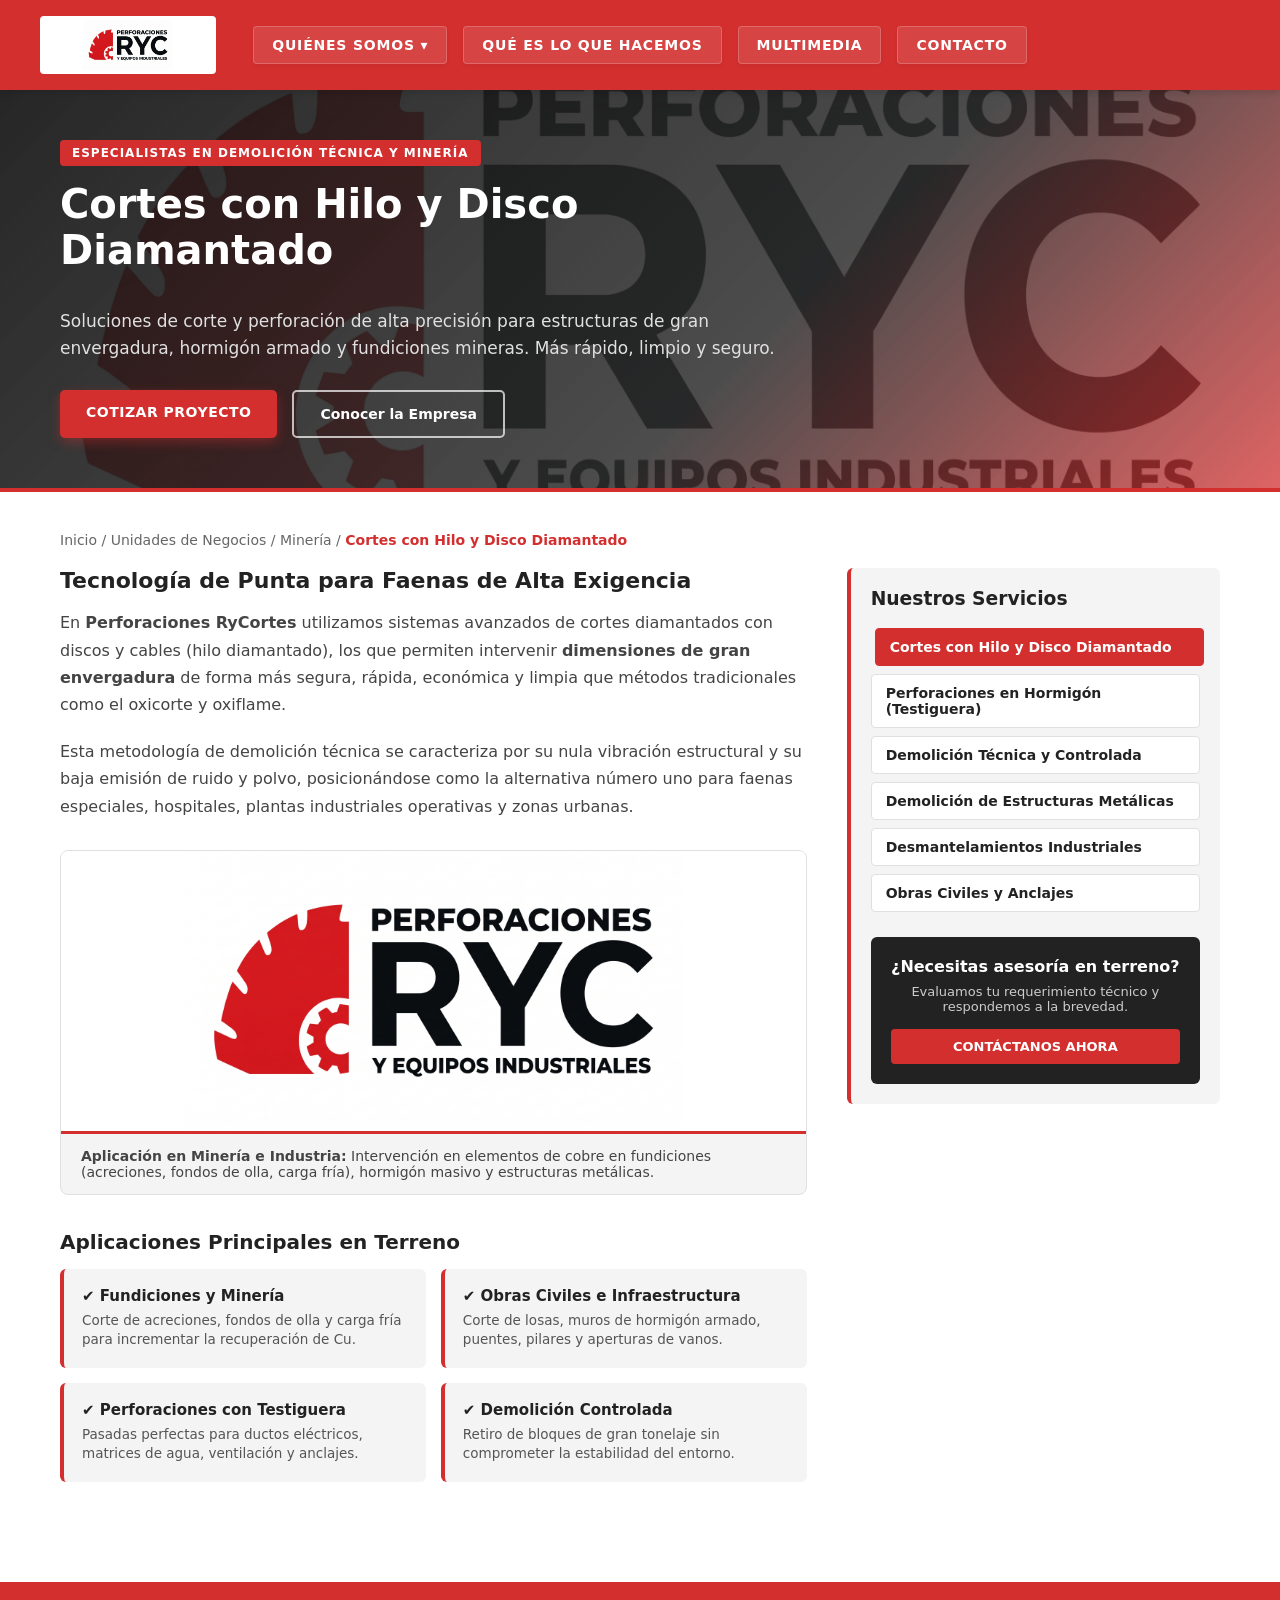
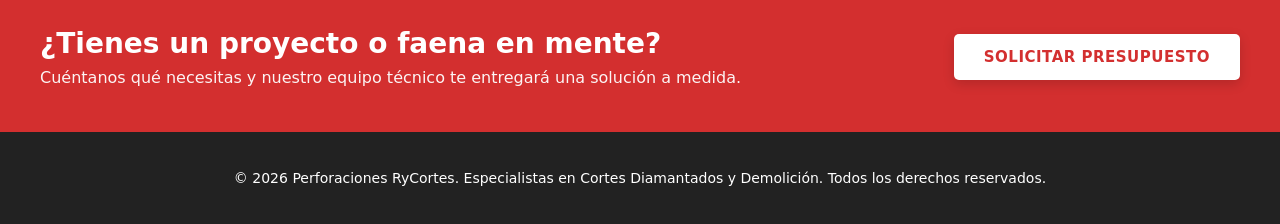
<file: index.html>
<!DOCTYPE html>
<html lang="es">
<head>
    <meta charset="UTF-8">
    <meta name="viewport" content="width=device-width, initial-scale=1.0">
    <title>Cortes con Hilo y Disco Diamantado | Perforaciones RyCortes</title>
    <link rel="icon" type="image/jpeg" href="imagenes/LogoRyC.jpg">
    <link rel="stylesheet" href="style.css">
</head>
<body>

<div id="zona-superior"></div>

<section class="hero-banner">
    <div class="hero-overlay">
        <div class="hero-content">
            <span class="hero-badge">Especialistas en Demolición Técnica y Minería</span>
            <h1>Cortes con Hilo y Disco Diamantado</h1>
            <p>
                Soluciones de corte y perforación de alta precisión para estructuras de gran envergadura,
                hormigón armado y fundiciones mineras. Más rápido, limpio y seguro.
            </p>
            <div class="hero-buttons">
                <a href="#contacto" class="btn-primary-hero">Cotizar Proyecto</a>
                <a href="quienes-somo.html" class="btn-secondary-hero">Conocer la Empresa</a>
            </div>
        </div>
    </div>
</section>

<main class="main-container">
    <div class="breadcrumb">
        Inicio / Unidades de Negocios / Minería / <span>Cortes con Hilo y Disco Diamantado</span>
    </div>

    <div class="content-grid">
        <div class="text-content">
            <h2>Tecnología de Punta para Faenas de Alta Exigencia</h2>
            <p>
                En <strong>Perforaciones RyCortes</strong> utilizamos sistemas avanzados de cortes diamantados con discos y cables (hilo diamantado),
                los que permiten intervenir <strong>dimensiones de gran envergadura</strong> de forma más segura, rápida, económica y limpia que métodos tradicionales como el oxicorte y oxiflame.
            </p>
            <p>
                Esta metodología de demolición técnica se caracteriza por su nula vibración estructural y su baja emisión de ruido y polvo,
                posicionándose como la alternativa número uno para faenas especiales, hospitales, plantas industriales operativas y zonas urbanas.
            </p>

            <div class="showcase-box">
                <img src="imagenes/LogoRyC.jpg" alt="Faena de Corte Diamantado RyC">
                <div class="showcase-caption">
                    <strong>Aplicación en Minería e Industria:</strong> Intervención en elementos de cobre en fundiciones (acreciones, fondos de olla, carga fría), hormigón masivo y estructuras metálicas.
                </div>
            </div>

            <h3>Aplicaciones Principales en Terreno</h3>
            <div class="aplicaciones-grid">
                <div class="app-card">
                    <strong>&#10004; Fundiciones y Minería</strong>
                    <span>Corte de acreciones, fondos de olla y carga fría para incrementar la recuperación de Cu.</span>
                </div>
                <div class="app-card">
                    <strong>&#10004; Obras Civiles e Infraestructura</strong>
                    <span>Corte de losas, muros de hormigón armado, puentes, pilares y aperturas de vanos.</span>
                </div>
                <div class="app-card">
                    <strong>&#10004; Perforaciones con Testiguera</strong>
                    <span>Pasadas perfectas para ductos eléctricos, matrices de agua, ventilación y anclajes.</span>
                </div>
                <div class="app-card">
                    <strong>&#10004; Demolición Controlada</strong>
                    <span>Retiro de bloques de gran tonelaje sin comprometer la estabilidad del entorno.</span>
                </div>
            </div>
        </div>

        <aside class="sidebar">
            <h3>Nuestros Servicios</h3>
            <ul class="servicios-lista">
                <li class="activo"><a href="index.html">Cortes con Hilo y Disco Diamantado</a></li>
                <li><a href="#">Perforaciones en Hormigón (Testiguera)</a></li>
                <li><a href="#">Demolición Técnica y Controlada</a></li>
                <li><a href="#">Demolición de Estructuras Metálicas</a></li>
                <li><a href="#">Desmantelamientos Industriales</a></li>
                <li><a href="#">Obras Civiles y Anclajes</a></li>
            </ul>

            <div class="sidebar-cta">
                <h4>¿Necesitas asesoría en terreno?</h4>
                <p>Evaluamos tu requerimiento técnico y respondemos a la brevedad.</p>
                <a href="#contacto" class="btn-sidebar">Contáctanos Ahora</a>
            </div>
        </aside>
    </div>
</main>

<section class="cta-banner" id="contacto">
    <div class="cta-container">
        <div class="cta-text">
            <h2>¿Tienes un proyecto o faena en mente?</h2>
            <p>Cuéntanos qué necesitas y nuestro equipo técnico te entregará una solución a medida.</p>
        </div>
        <div class="cta-actions">
            <a href="mailto:contacto@rycortes.cl" class="btn-cta-blanco">Solicitar Presupuesto</a>
        </div>
    </div>
</section>

<footer>
    <p>&copy; 2026 Perforaciones RyCortes. Especialistas en Cortes Diamantados y Demolición. Todos los derechos reservados.</p>
</footer>

<script src="index.js"></script>
</body>
</html>
</file>
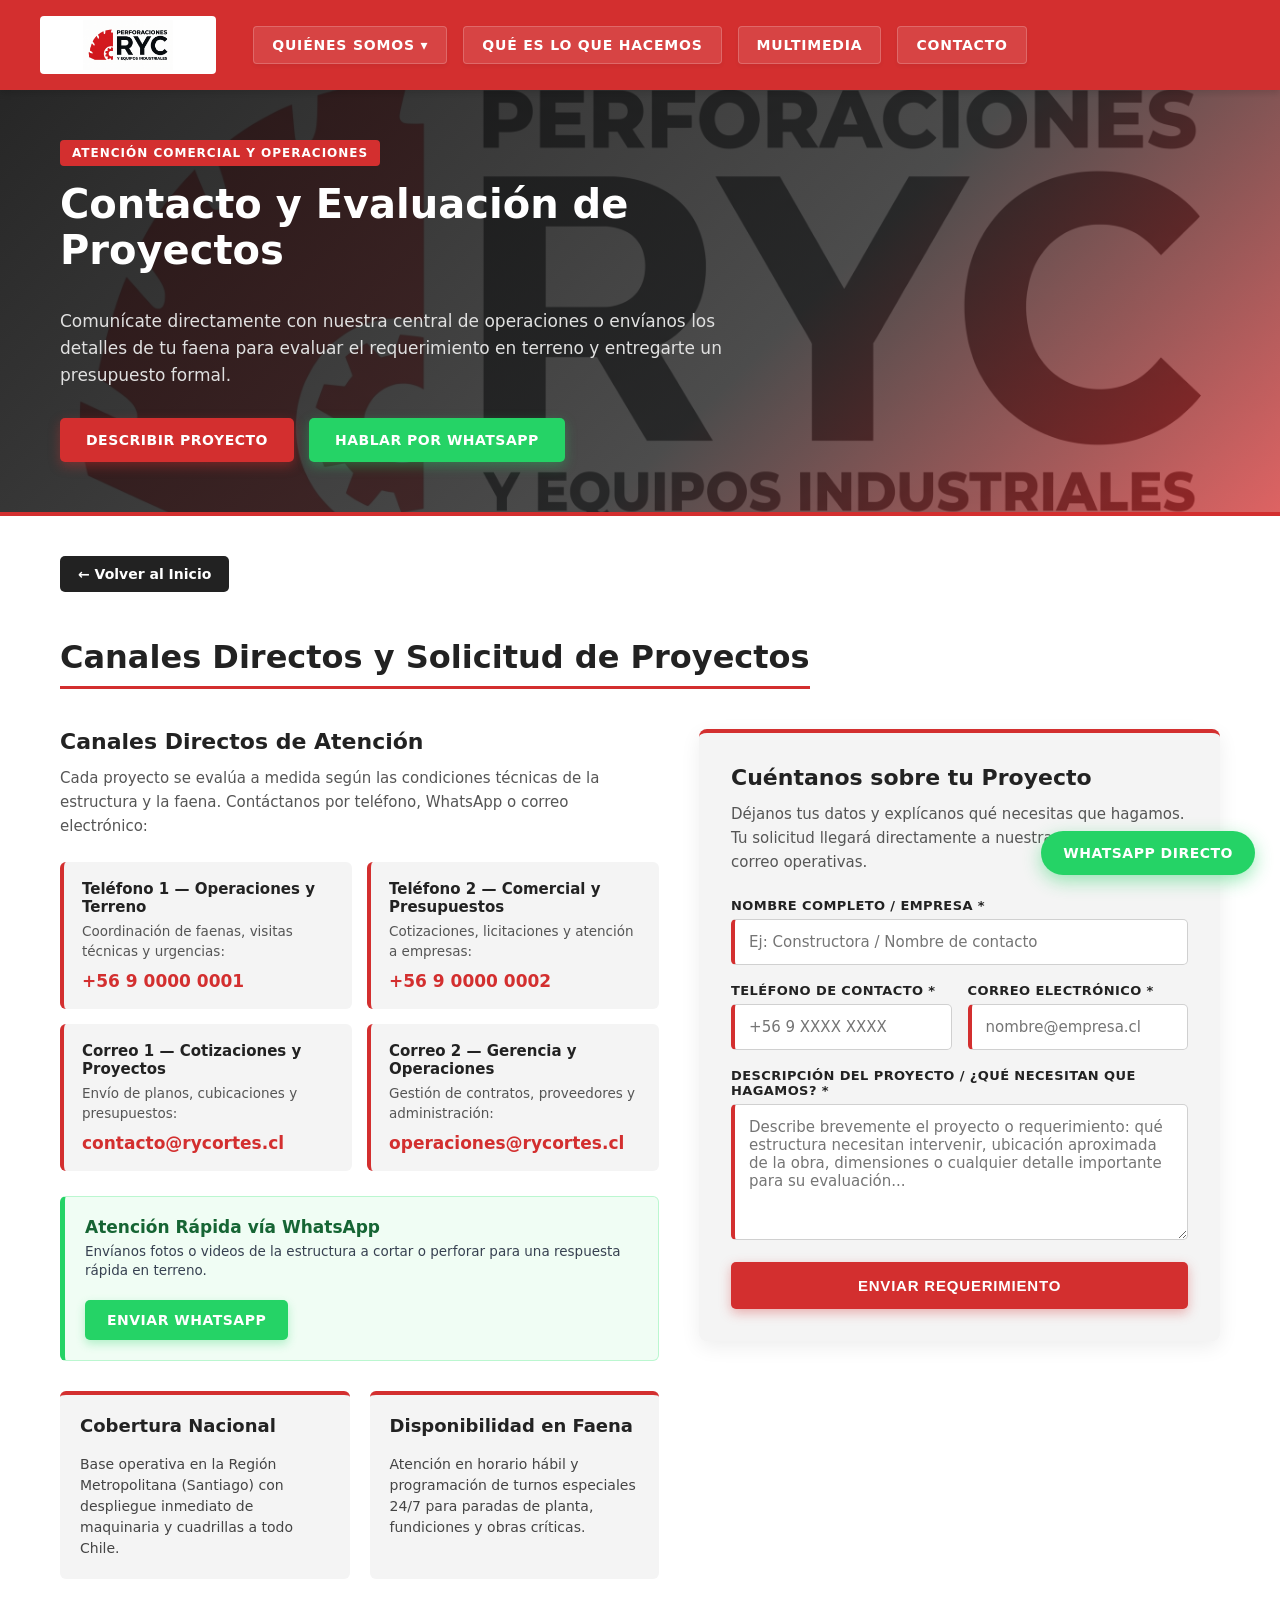
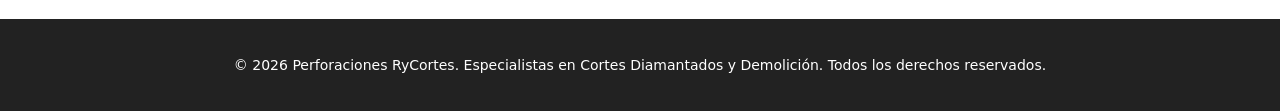
<file: contacto.html>
<!DOCTYPE html>
<html lang="es">
<head>
    <meta charset="UTF-8">
    <meta name="viewport" content="width=device-width, initial-scale=1.0">
    <title>Contacto | Perforaciones RyCortes</title>
    <link rel="icon" type="image/jpeg" href="imagenes/LogoRyC.jpg">
    <link rel="stylesheet" href="style.css">
</head>
<body>

<div id="zona-superior"></div>

<section class="hero-banner">
    <div class="hero-overlay">
        <div class="hero-content">
            <span class="hero-badge">Atención Comercial y Operaciones</span>
            <h1>Contacto y Evaluación de Proyectos</h1>
            <p>
                Comunícate directamente con nuestra central de operaciones o envíanos los detalles de tu faena para evaluar el requerimiento en terreno y entregarte un presupuesto formal.
            </p>
            <div class="hero-buttons">
                <a href="#formulario-proyecto" class="btn-primary-hero">Describir Proyecto</a>
                <a href="https://wa.me/56900000001?text=Hola%20Perforaciones%20RyCortes,%20necesito%20evaluar%20un%20proyecto." target="_blank" rel="noopener noreferrer" class="btn-whatsapp-hero">Hablar por WhatsApp</a>
            </div>
        </div>
    </div>
</section>

<main class="main-container">

    <div class="top-bar-pagina">
        <a href="index.html" class="btn-retroceder">
            &#8592; Volver al Inicio
        </a>
    </div>

    <h1 id="canales-directos">Canales Directos y Solicitud de Proyectos</h1>

    <div class="contacto-grid">

        <div class="contacto-info-panel">
            <h2>Canales Directos de Atención</h2>
            <p class="contacto-intro">
                Cada proyecto se evalúa a medida según las condiciones técnicas de la estructura y la faena. Contáctanos por teléfono, WhatsApp o correo electrónico:
            </p>

            <div class="aplicaciones-grid">
                <div class="app-card">
                    <strong>Teléfono 1 — Operaciones y Terreno</strong>
                    <span>Coordinación de faenas, visitas técnicas y urgencias:</span>
                    <a href="tel:+56900000001" class="dato-valor">+56 9 0000 0001</a>
                </div>

                <div class="app-card">
                    <strong>Teléfono 2 — Comercial y Presupuestos</strong>
                    <span>Cotizaciones, licitaciones y atención a empresas:</span>
                    <a href="tel:+56900000002" class="dato-valor">+56 9 0000 0002</a>
                </div>

                <div class="app-card">
                    <strong>Correo 1 — Cotizaciones y Proyectos</strong>
                    <span>Envío de planos, cubicaciones y presupuestos:</span>
                    <a href="mailto:contacto@rycortes.cl" class="dato-valor">contacto@rycortes.cl</a>
                </div>

                <div class="app-card">
                    <strong>Correo 2 — Gerencia y Operaciones</strong>
                    <span>Gestión de contratos, proveedores y administración:</span>
                    <a href="mailto:operaciones@rycortes.cl" class="dato-valor">operaciones@rycortes.cl</a>
                </div>
            </div>

            <div class="whatsapp-box-contacto">
                <div>
                    <h3>Atención Rápida vía WhatsApp</h3>
                    <p>Envíanos fotos o videos de la estructura a cortar o perforar para una respuesta rápida en terreno.</p>
                </div>
                <a href="https://wa.me/56900000001?text=Hola%20Perforaciones%20RyCortes,%20quiero%20consultar%20por%20un%20trabajo%20técnico." target="_blank" rel="noopener noreferrer" class="btn-whatsapp-verde">
                    Enviar WhatsApp
                </a>
            </div>

            <div class="mision-vision">
                <div class="mv-card">
                    <h3>Cobertura Nacional</h3>
                    <p>Base operativa en la Región Metropolitana (Santiago) con despliegue inmediato de maquinaria y cuadrillas a todo Chile.</p>
                </div>
                <div class="mv-card">
                    <h3>Disponibilidad en Faena</h3>
                    <p>Atención en horario hábil y programación de turnos especiales 24/7 para paradas de planta, fundiciones y obras críticas.</p>
                </div>
            </div>
        </div>

        <div class="contacto-form-panel" id="formulario-proyecto">
            <h2>Cuéntanos sobre tu Proyecto</h2>
            <p class="form-subtitulo">
                Déjanos tus datos y explícanos qué necesitas que hagamos. Tu solicitud llegará directamente a nuestras dos casillas de correo operativas.
            </p>

            <form id="form-cotizacion" class="formulario-ryc">
                <div class="form-grupo">
                    <label for="nombre">Nombre Completo / Empresa *</label>
                    <input type="text" id="nombre" name="Nombre_o_Empresa" placeholder="Ej: Constructora / Nombre de contacto" required>
                </div>

                <div class="form-fila-doble">
                    <div class="form-grupo">
                        <label for="telefono">Teléfono de Contacto *</label>
                        <input type="tel" id="telefono" name="Telefono" placeholder="+56 9 XXXX XXXX" required>
                    </div>

                    <div class="form-grupo">
                        <label for="correo">Correo Electrónico *</label>
                        <input type="email" id="correo" name="Correo_Cliente" placeholder="nombre@empresa.cl" required>
                    </div>
                </div>

                <div class="form-grupo">
                    <label for="descripcion">Descripción del Proyecto / ¿Qué necesitan que hagamos? *</label>
                    <textarea id="descripcion" name="Descripcion_Proyecto" rows="6" placeholder="Describe brevemente el proyecto o requerimiento: qué estructura necesitan intervenir, ubicación aproximada de la obra, dimensiones o cualquier detalle importante para su evaluación..." required></textarea>
                </div>

                <button type="submit" id="btn-submit-cotizacion" class="btn-enviar-form">Enviar Requerimiento</button>
                <p id="mensaje-exito" class="mensaje-confirmacion"></p>
            </form>
        </div>

    </div>

</main>

<a href="https://wa.me/56900000001?text=Hola%20Perforaciones%20RyCortes,%20necesito%20cotizar%20un%20proyecto." target="_blank" rel="noopener noreferrer" class="btn-whatsapp-flotante">
    WhatsApp Directo
</a>

<footer>
    <p>&copy; 2026 Perforaciones RyCortes. Especialistas en Cortes Diamantados y Demolición. Todos los derechos reservados.</p>
</footer>

<script src="index.js"></script>
</body>
</html>
</file>
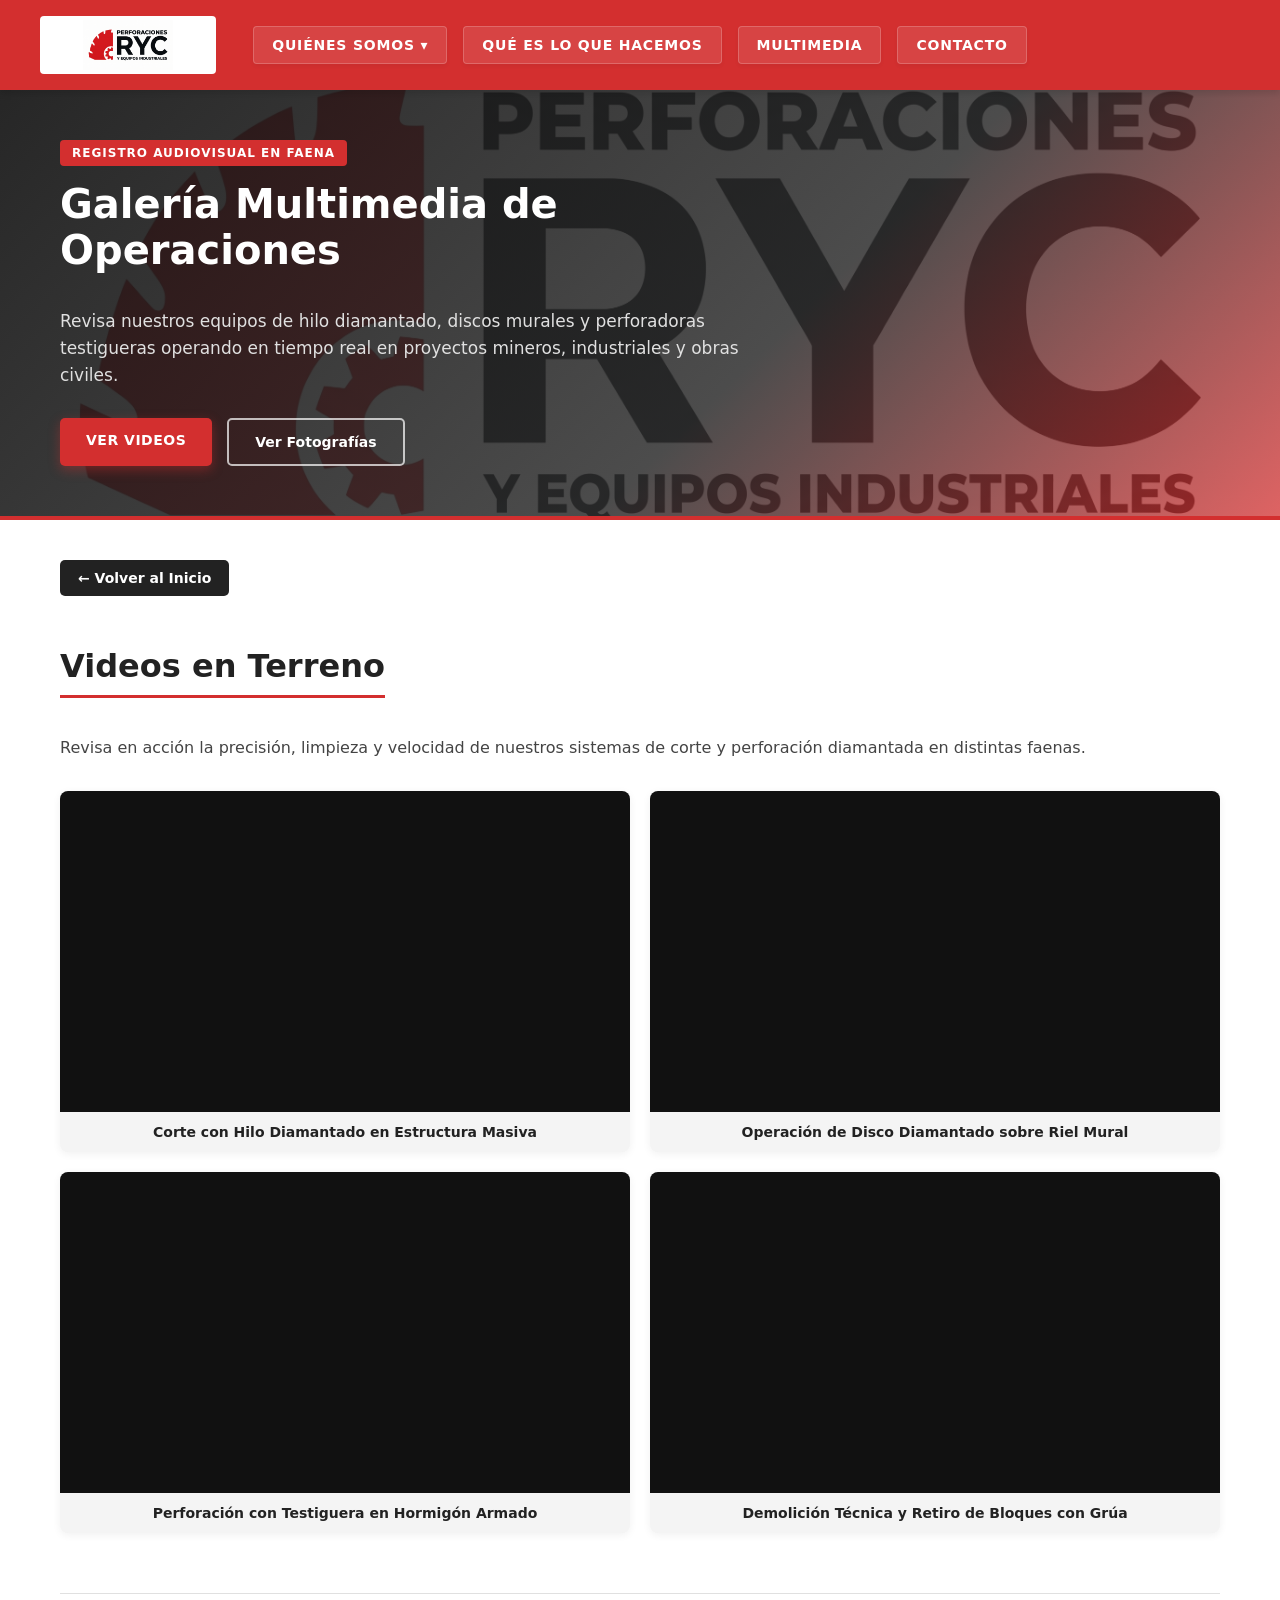
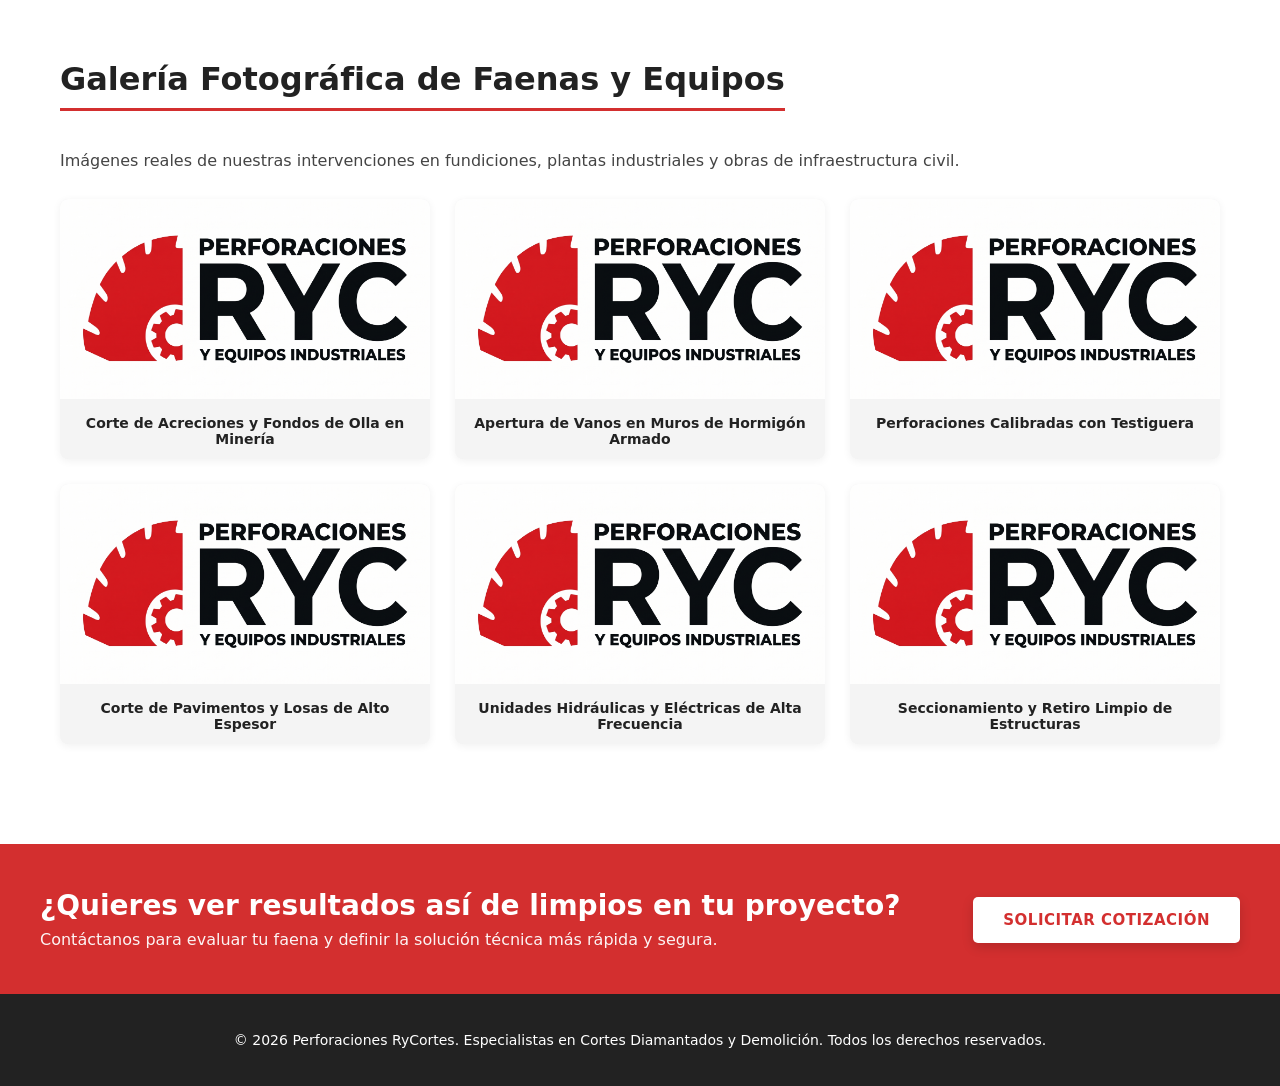
<file: multimedia.html>
<!DOCTYPE html>
<html lang="es">
<head>
    <meta charset="UTF-8">
    <meta name="viewport" content="width=device-width, initial-scale=1.0">
    <title>Multimedia | Perforaciones RyCortes</title>
    <link rel="icon" type="image/jpeg" href="imagenes/LogoRyC.jpg">
    <link rel="stylesheet" href="style.css">
</head>
<body>

<div id="zona-superior"></div>

<section class="hero-banner">
    <div class="hero-overlay">
        <div class="hero-content">
            <span class="hero-badge">Registro Audiovisual en Faena</span>
            <h1>Galería Multimedia de Operaciones</h1>
            <p>
                Revisa nuestros equipos de hilo diamantado, discos murales y perforadoras testigueras operando en tiempo real en proyectos mineros, industriales y obras civiles.
            </p>
            <div class="hero-buttons">
                <a href="#videos-faena" class="btn-primary-hero">Ver Videos</a>
                <a href="#fotos-faena" class="btn-secondary-hero">Ver Fotografías</a>
            </div>
        </div>
    </div>
</section>

<main class="main-container">

    <div class="top-bar-pagina">
        <a href="index.html" class="btn-retroceder">
            &#8592; Volver al Inicio
        </a>
    </div>

    <section id="videos-faena">
        <h1>Videos en Terreno</h1>
        <p style="color: #444; line-height: 1.7; margin-bottom: 25px;">
            Revisa en acción la precisión, limpieza y velocidad de nuestros sistemas de corte y perforación diamantada en distintas faenas.
        </p>

        <div class="mision-vision">

            <div class="galeria-item">
                <div style="position: relative; width: 100%; padding-bottom: 56.25%; background-color: #111;">
                    <iframe
                            style="position: absolute; top: 0; left: 0; width: 100%; height: 100%; border: 0;"
                            src="https://www.youtube.com/embed/VIDEO_ID_1"
                            title="Corte con Hilo Diamantado RyCortes"
                            loading="lazy"
                            allow="accelerometer; autoplay; clipboard-write; encrypted-media; gyroscope; picture-in-picture; web-share"
                            allowfullscreen>
                    </iframe>
                </div>
                <p>Corte con Hilo Diamantado en Estructura Masiva</p>
            </div>

            <div class="galeria-item">
                <div style="position: relative; width: 100%; padding-bottom: 56.25%; background-color: #111;">
                    <iframe
                            style="position: absolute; top: 0; left: 0; width: 100%; height: 100%; border: 0;"
                            src="https://www.youtube.com/embed/VIDEO_ID_2"
                            title="Corte con Disco Mural RyCortes"
                            loading="lazy"
                            allow="accelerometer; autoplay; clipboard-write; encrypted-media; gyroscope; picture-in-picture; web-share"
                            allowfullscreen>
                    </iframe>
                </div>
                <p>Operación de Disco Diamantado sobre Riel Mural</p>
            </div>

            <div class="galeria-item">
                <div style="position: relative; width: 100%; padding-bottom: 56.25%; background-color: #111;">
                    <iframe
                            style="position: absolute; top: 0; left: 0; width: 100%; height: 100%; border: 0;"
                            src="https://www.youtube.com/embed/VIDEO_ID_3"
                            title="Perforación con Testiguera RyCortes"
                            loading="lazy"
                            allow="accelerometer; autoplay; clipboard-write; encrypted-media; gyroscope; picture-in-picture; web-share"
                            allowfullscreen>
                    </iframe>
                </div>
                <p>Perforación con Testiguera en Hormigón Armado</p>
            </div>

            <div class="galeria-item">
                <div style="position: relative; width: 100%; padding-bottom: 56.25%; background-color: #111;">
                    <iframe
                            style="position: absolute; top: 0; left: 0; width: 100%; height: 100%; border: 0;"
                            src="https://www.youtube.com/embed/VIDEO_ID_4"
                            title="Demolición Técnica Controlada RyCortes"
                            loading="lazy"
                            allow="accelerometer; autoplay; clipboard-write; encrypted-media; gyroscope; picture-in-picture; web-share"
                            allowfullscreen>
                    </iframe>
                </div>
                <p>Demolición Técnica y Retiro de Bloques con Grúa</p>
            </div>

        </div>
    </section>

    <section class="galeria-empresa" id="fotos-faena">
        <h1>Galería Fotográfica de Faenas y Equipos</h1>
        <p style="color: #444; line-height: 1.7; margin-bottom: 25px;">
            Imágenes reales de nuestras intervenciones en fundiciones, plantas industriales y obras de infraestructura civil.
        </p>

        <div class="galeria-grid">
            <div class="galeria-item">
                <img src="imagenes/LogoRyC.jpg" alt="Corte con Hilo en Fundición" loading="lazy">
                <p>Corte de Acreciones y Fondos de Olla en Minería</p>
            </div>
            <div class="galeria-item">
                <img src="imagenes/LogoRyC.jpg" alt="Disco Diamantado Mural" loading="lazy">
                <p>Apertura de Vanos en Muros de Hormigón Armado</p>
            </div>
            <div class="galeria-item">
                <img src="imagenes/LogoRyC.jpg" alt="Perforación con Testiguera" loading="lazy">
                <p>Perforaciones Calibradas con Testiguera</p>
            </div>
            <div class="galeria-item">
                <img src="imagenes/LogoRyC.jpg" alt="Corte de Losas Industriales" loading="lazy">
                <p>Corte de Pavimentos y Losas de Alto Espesor</p>
            </div>
            <div class="galeria-item">
                <img src="imagenes/LogoRyC.jpg" alt="Maquinaria de Corte Diamantado" loading="lazy">
                <p>Unidades Hidráulicas y Eléctricas de Alta Frecuencia</p>
            </div>
            <div class="galeria-item">
                <img src="imagenes/LogoRyC.jpg" alt="Izaje de Bloques de Hormigón" loading="lazy">
                <p>Seccionamiento y Retiro Limpio de Estructuras</p>
            </div>
        </div>
    </section>

</main>

<section class="cta-banner" id="contacto">
    <div class="cta-container">
        <div class="cta-text">
            <h2>¿Quieres ver resultados así de limpios en tu proyecto?</h2>
            <p>Contáctanos para evaluar tu faena y definir la solución técnica más rápida y segura.</p>
        </div>
        <div class="cta-actions">
            <a href="mailto:contacto@rycortes.cl" class="btn-cta-blanco">Solicitar Cotización</a>
        </div>
    </div>
</section>

<footer>
    <p>&copy; 2026 Perforaciones RyCortes. Especialistas en Cortes Diamantados y Demolición. Todos los derechos reservados.</p>
</footer>

<script src="index.js"></script>
</body>
</html>
</file>
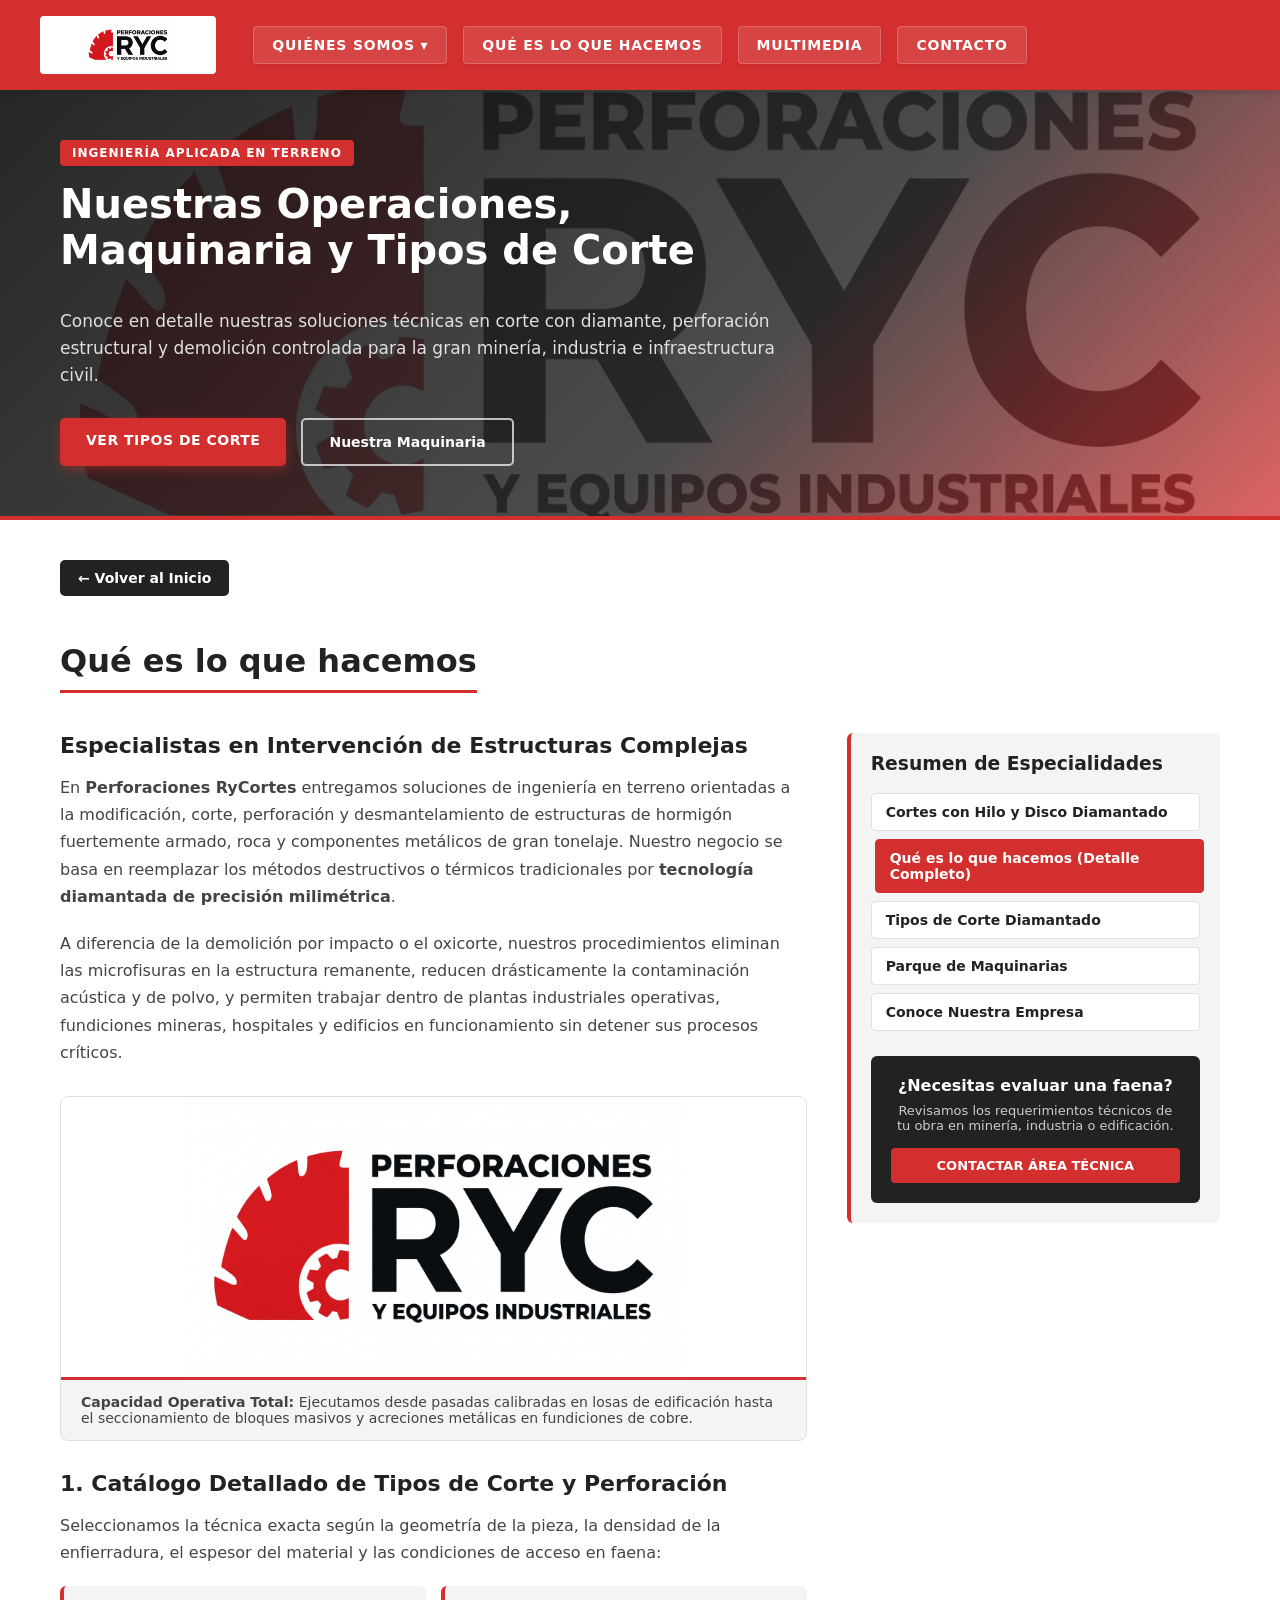
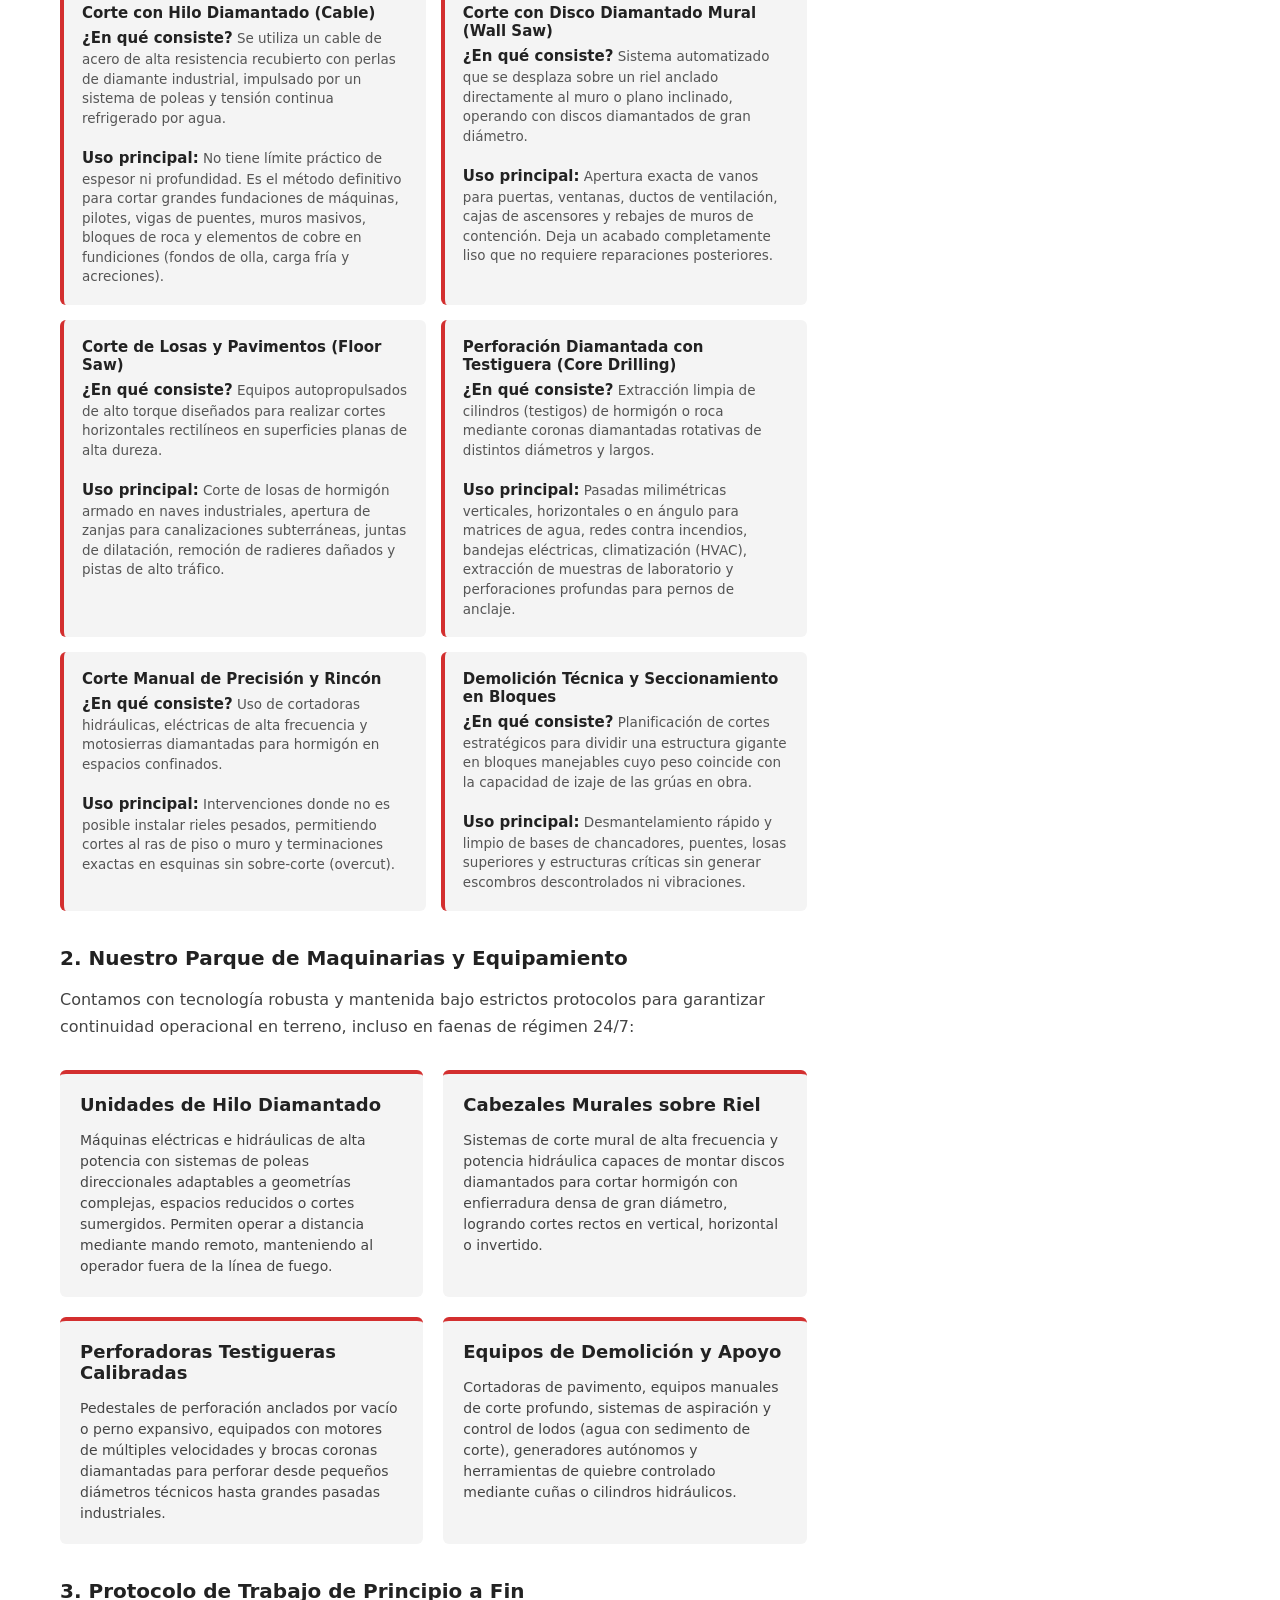
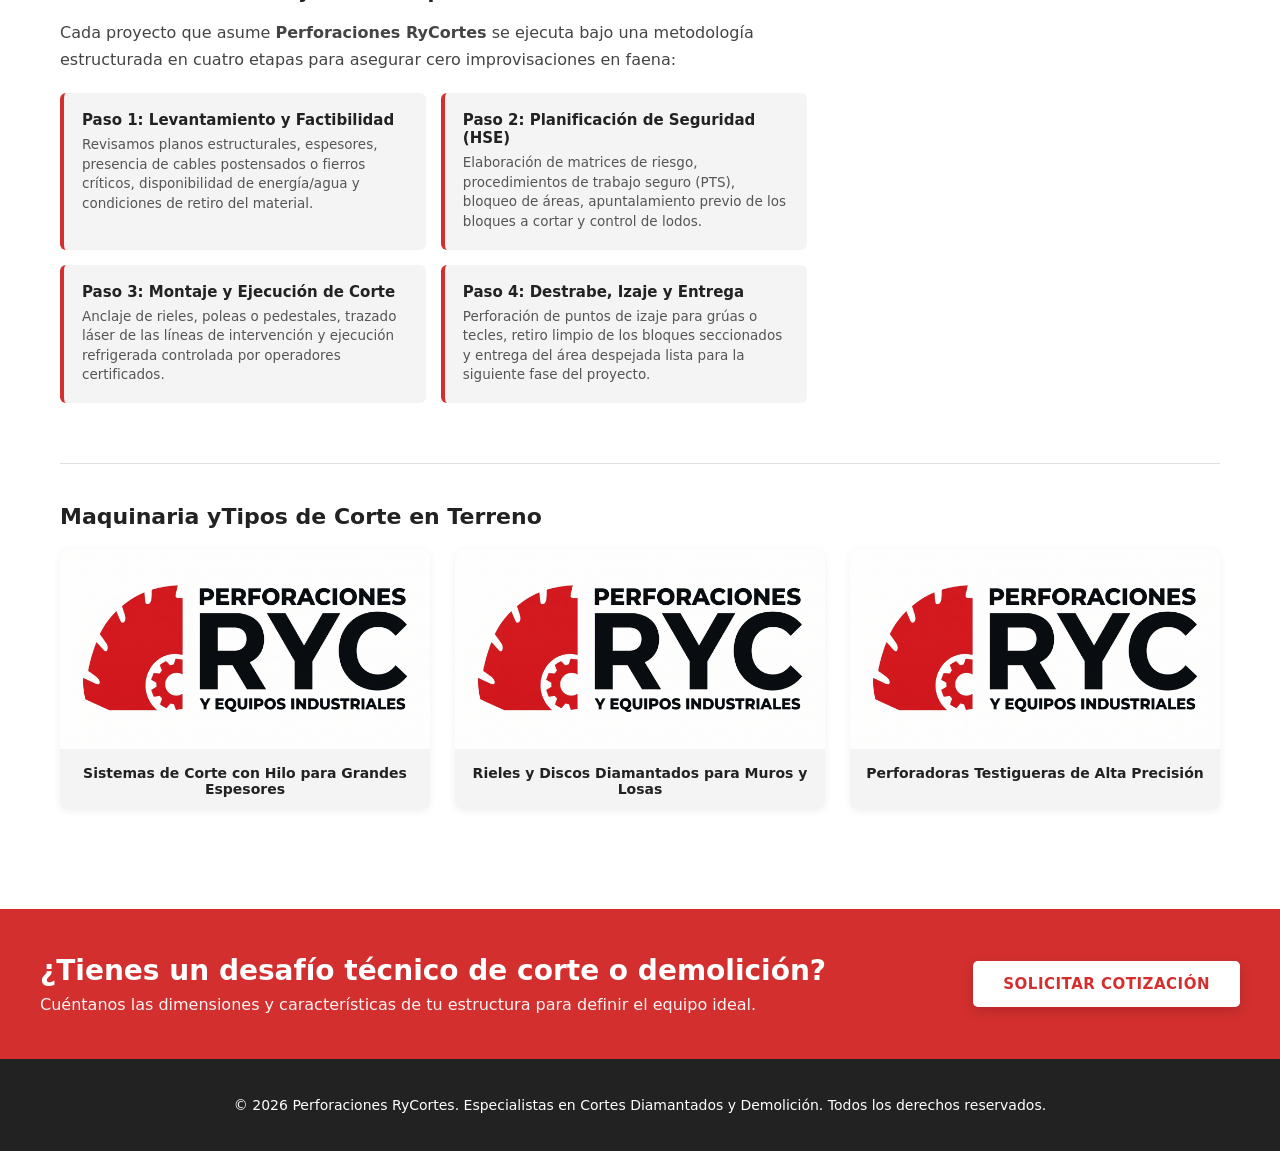
<file: que-es-lo-que-hacemos.html>
<!DOCTYPE html>
<html lang="es">
<head>
    <meta charset="UTF-8">
    <meta name="viewport" content="width=device-width, initial-scale=1.0">
    <title>Qué es lo que hacemos | Perforaciones RyCortes</title>
    <link rel="icon" type="image/jpeg" href="imagenes/LogoRyC.jpg">
    <link rel="stylesheet" href="style.css">
</head>
<body>

<div id="zona-superior"></div>

<section class="hero-banner">
    <div class="hero-overlay">
        <div class="hero-content">
            <span class="hero-badge">Ingeniería Aplicada en Terreno</span>
            <h1>Nuestras Operaciones, Maquinaria y Tipos de Corte</h1>
            <p>
                Conoce en detalle nuestras soluciones técnicas en corte con diamante, perforación estructural y demolición controlada para la gran minería, industria e infraestructura civil.
            </p>
            <div class="hero-buttons">
                <a href="#tipos-de-corte" class="btn-primary-hero">Ver Tipos de Corte</a>
                <a href="#maquinaria" class="btn-secondary-hero">Nuestra Maquinaria</a>
            </div>
        </div>
    </div>
</section>

<main class="main-container">

    <div class="top-bar-pagina">
        <a href="index.html" class="btn-retroceder">
            &#8592; Volver al Inicio
        </a>
    </div>

    <h1>Qué es lo que hacemos</h1>

    <div class="content-grid">
        <div class="text-content">
            <h2>Especialistas en Intervención de Estructuras Complejas</h2>
            <p>
                En <strong>Perforaciones RyCortes</strong> entregamos soluciones de ingeniería en terreno orientadas a la modificación, corte, perforación y desmantelamiento de estructuras de hormigón fuertemente armado, roca y componentes metálicos de gran tonelaje. Nuestro negocio se basa en reemplazar los métodos destructivos o térmicos tradicionales por <strong>tecnología diamantada de precisión milimétrica</strong>.
            </p>
            <p>
                A diferencia de la demolición por impacto o el oxicorte, nuestros procedimientos eliminan las microfisuras en la estructura remanente, reducen drásticamente la contaminación acústica y de polvo, y permiten trabajar dentro de plantas industriales operativas, fundiciones mineras, hospitales y edificios en funcionamiento sin detener sus procesos críticos.
            </p>

            <div class="showcase-box">
                <img src="imagenes/LogoRyC.jpg" alt="Operaciones Perforaciones RyCortes">
                <div class="showcase-caption">
                    <strong>Capacidad Operativa Total:</strong> Ejecutamos desde pasadas calibradas en losas de edificación hasta el seccionamiento de bloques masivos y acreciones metálicas en fundiciones de cobre.
                </div>
            </div>

            <h2 id="tipos-de-corte">1. Catálogo Detallado de Tipos de Corte y Perforación</h2>
            <p>
                Seleccionamos la técnica exacta según la geometría de la pieza, la densidad de la enfierradura, el espesor del material y las condiciones de acceso en faena:
            </p>

            <div class="aplicaciones-grid">
                <div class="app-card">
                    <strong>Corte con Hilo Diamantado (Cable)</strong>
                    <span>
                            <strong>¿En qué consiste?</strong> Se utiliza un cable de acero de alta resistencia recubierto con perlas de diamante industrial, impulsado por un sistema de poleas y tensión continua refrigerado por agua.<br><br>
                            <strong>Uso principal:</strong> No tiene límite práctico de espesor ni profundidad. Es el método definitivo para cortar grandes fundaciones de máquinas, pilotes, vigas de puentes, muros masivos, bloques de roca y elementos de cobre en fundiciones (fondos de olla, carga fría y acreciones).
                        </span>
                </div>

                <div class="app-card">
                    <strong>Corte con Disco Diamantado Mural (Wall Saw)</strong>
                    <span>
                            <strong>¿En qué consiste?</strong> Sistema automatizado que se desplaza sobre un riel anclado directamente al muro o plano inclinado, operando con discos diamantados de gran diámetro.<br><br>
                            <strong>Uso principal:</strong> Apertura exacta de vanos para puertas, ventanas, ductos de ventilación, cajas de ascensores y rebajes de muros de contención. Deja un acabado completamente liso que no requiere reparaciones posteriores.
                        </span>
                </div>

                <div class="app-card">
                    <strong>Corte de Losas y Pavimentos (Floor Saw)</strong>
                    <span>
                            <strong>¿En qué consiste?</strong> Equipos autopropulsados de alto torque diseñados para realizar cortes horizontales rectilíneos en superficies planas de alta dureza.<br><br>
                            <strong>Uso principal:</strong> Corte de losas de hormigón armado en naves industriales, apertura de zanjas para canalizaciones subterráneas, juntas de dilatación, remoción de radieres dañados y pistas de alto tráfico.
                        </span>
                </div>

                <div class="app-card">
                    <strong>Perforación Diamantada con Testiguera (Core Drilling)</strong>
                    <span>
                            <strong>¿En qué consiste?</strong> Extracción limpia de cilindros (testigos) de hormigón o roca mediante coronas diamantadas rotativas de distintos diámetros y largos.<br><br>
                            <strong>Uso principal:</strong> Pasadas milimétricas verticales, horizontales o en ángulo para matrices de agua, redes contra incendios, bandejas eléctricas, climatización (HVAC), extracción de muestras de laboratorio y perforaciones profundas para pernos de anclaje.
                        </span>
                </div>

                <div class="app-card">
                    <strong>Corte Manual de Precisión y Rincón</strong>
                    <span>
                            <strong>¿En qué consiste?</strong> Uso de cortadoras hidráulicas, eléctricas de alta frecuencia y motosierras diamantadas para hormigón en espacios confinados.<br><br>
                            <strong>Uso principal:</strong> Intervenciones donde no es posible instalar rieles pesados, permitiendo cortes al ras de piso o muro y terminaciones exactas en esquinas sin sobre-corte (overcut).
                        </span>
                </div>

                <div class="app-card">
                    <strong>Demolición Técnica y Seccionamiento en Bloques</strong>
                    <span>
                            <strong>¿En qué consiste?</strong> Planificación de cortes estratégicos para dividir una estructura gigante en bloques manejables cuyo peso coincide con la capacidad de izaje de las grúas en obra.<br><br>
                            <strong>Uso principal:</strong> Desmantelamiento rápido y limpio de bases de chancadores, puentes, losas superiores y estructuras críticas sin generar escombros descontrolados ni vibraciones.
                        </span>
                </div>
            </div>

            <h3 id="maquinaria">2. Nuestro Parque de Maquinarias y Equipamiento</h3>
            <p>
                Contamos con tecnología robusta y mantenida bajo estrictos protocolos para garantizar continuidad operacional en terreno, incluso en faenas de régimen 24/7:
            </p>

            <div class="mision-vision">
                <div class="mv-card">
                    <h3>Unidades de Hilo Diamantado</h3>
                    <p>
                        Máquinas eléctricas e hidráulicas de alta potencia con sistemas de poleas direccionales adaptables a geometrías complejas, espacios reducidos o cortes sumergidos. Permiten operar a distancia mediante mando remoto, manteniendo al operador fuera de la línea de fuego.
                    </p>
                </div>
                <div class="mv-card">
                    <h3>Cabezales Murales sobre Riel</h3>
                    <p>
                        Sistemas de corte mural de alta frecuencia y potencia hidráulica capaces de montar discos diamantados para cortar hormigón con enfierradura densa de gran diámetro, logrando cortes rectos en vertical, horizontal o invertido.
                    </p>
                </div>
                <div class="mv-card">
                    <h3>Perforadoras Testigueras Calibradas</h3>
                    <p>
                        Pedestales de perforación anclados por vacío o perno expansivo, equipados con motores de múltiples velocidades y brocas coronas diamantadas para perforar desde pequeños diámetros técnicos hasta grandes pasadas industriales.
                    </p>
                </div>
                <div class="mv-card">
                    <h3>Equipos de Demolición y Apoyo</h3>
                    <p>
                        Cortadoras de pavimento, equipos manuales de corte profundo, sistemas de aspiración y control de lodos (agua con sedimento de corte), generadores autónomos y herramientas de quiebre controlado mediante cuñas o cilindros hidráulicos.
                    </p>
                </div>
            </div>

            <h3>3. Protocolo de Trabajo de Principio a Fin</h3>
            <p>
                Cada proyecto que asume <strong>Perforaciones RyCortes</strong> se ejecuta bajo una metodología estructurada en cuatro etapas para asegurar cero improvisaciones en faena:
            </p>
            <div class="aplicaciones-grid">
                <div class="app-card">
                    <strong>Paso 1: Levantamiento y Factibilidad</strong>
                    <span>Revisamos planos estructurales, espesores, presencia de cables postensados o fierros críticos, disponibilidad de energía/agua y condiciones de retiro del material.</span>
                </div>
                <div class="app-card">
                    <strong>Paso 2: Planificación de Seguridad (HSE)</strong>
                    <span>Elaboración de matrices de riesgo, procedimientos de trabajo seguro (PTS), bloqueo de áreas, apuntalamiento previo de los bloques a cortar y control de lodos.</span>
                </div>
                <div class="app-card">
                    <strong>Paso 3: Montaje y Ejecución de Corte</strong>
                    <span>Anclaje de rieles, poleas o pedestales, trazado láser de las líneas de intervención y ejecución refrigerada controlada por operadores certificados.</span>
                </div>
                <div class="app-card">
                    <strong>Paso 4: Destrabe, Izaje y Entrega</strong>
                    <span>Perforación de puntos de izaje para grúas o tecles, retiro limpio de los bloques seccionados y entrega del área despejada lista para la siguiente fase del proyecto.</span>
                </div>
            </div>
        </div>

        <aside class="sidebar">
            <h3>Resumen de Especialidades</h3>
            <ul class="servicios-lista">
                <li><a href="index.html">Cortes con Hilo y Disco Diamantado</a></li>
                <li class="activo"><a href="que-es-lo-que-hacemos.html">Qué es lo que hacemos (Detalle Completo)</a></li>
                <li><a href="#tipos-de-corte">Tipos de Corte Diamantado</a></li>
                <li><a href="#maquinaria">Parque de Maquinarias</a></li>
                <li><a href="quienes-somo.html">Conoce Nuestra Empresa</a></li>
            </ul>

            <div class="sidebar-cta">
                <h4>¿Necesitas evaluar una faena?</h4>
                <p>Revisamos los requerimientos técnicos de tu obra en minería, industria o edificación.</p>
                <a href="#contacto" class="btn-sidebar">Contactar Área Técnica</a>
            </div>
        </aside>
    </div>

    <section class="galeria-empresa">
        <h2>Maquinaria yTipos de Corte en Terreno</h2>
        <div class="galeria-grid">
            <div class="galeria-item">
                <img src="imagenes/LogoRyC.jpg" alt="Máquina de Hilo Diamantado">
                <p>Sistemas de Corte con Hilo para Grandes Espesores</p>
            </div>
            <div class="galeria-item">
                <img src="imagenes/LogoRyC.jpg" alt="Cabezal de Corte Mural">
                <p>Rieles y Discos Diamantados para Muros y Losas</p>
            </div>
            <div class="galeria-item">
                <img src="imagenes/LogoRyC.jpg" alt="Equipo de Perforación Testiguera">
                <p>Perforadoras Testigueras de Alta Precisión</p>
            </div>
        </div>
    </section>

</main>

<section class="cta-banner" id="contacto">
    <div class="cta-container">
        <div class="cta-text">
            <h2>¿Tienes un desafío técnico de corte o demolición?</h2>
            <p>Cuéntanos las dimensiones y características de tu estructura para definir el equipo ideal.</p>
        </div>
        <div class="cta-actions">
            <a href="mailto:contacto@rycortes.cl" class="btn-cta-blanco">Solicitar Cotización</a>
        </div>
    </div>
</section>

<footer>
    <p>&copy; 2026 Perforaciones RyCortes. Especialistas en Cortes Diamantados y Demolición. Todos los derechos reservados.</p>
</footer>

<script src="index.js"></script>
</body>
</html>
</file>
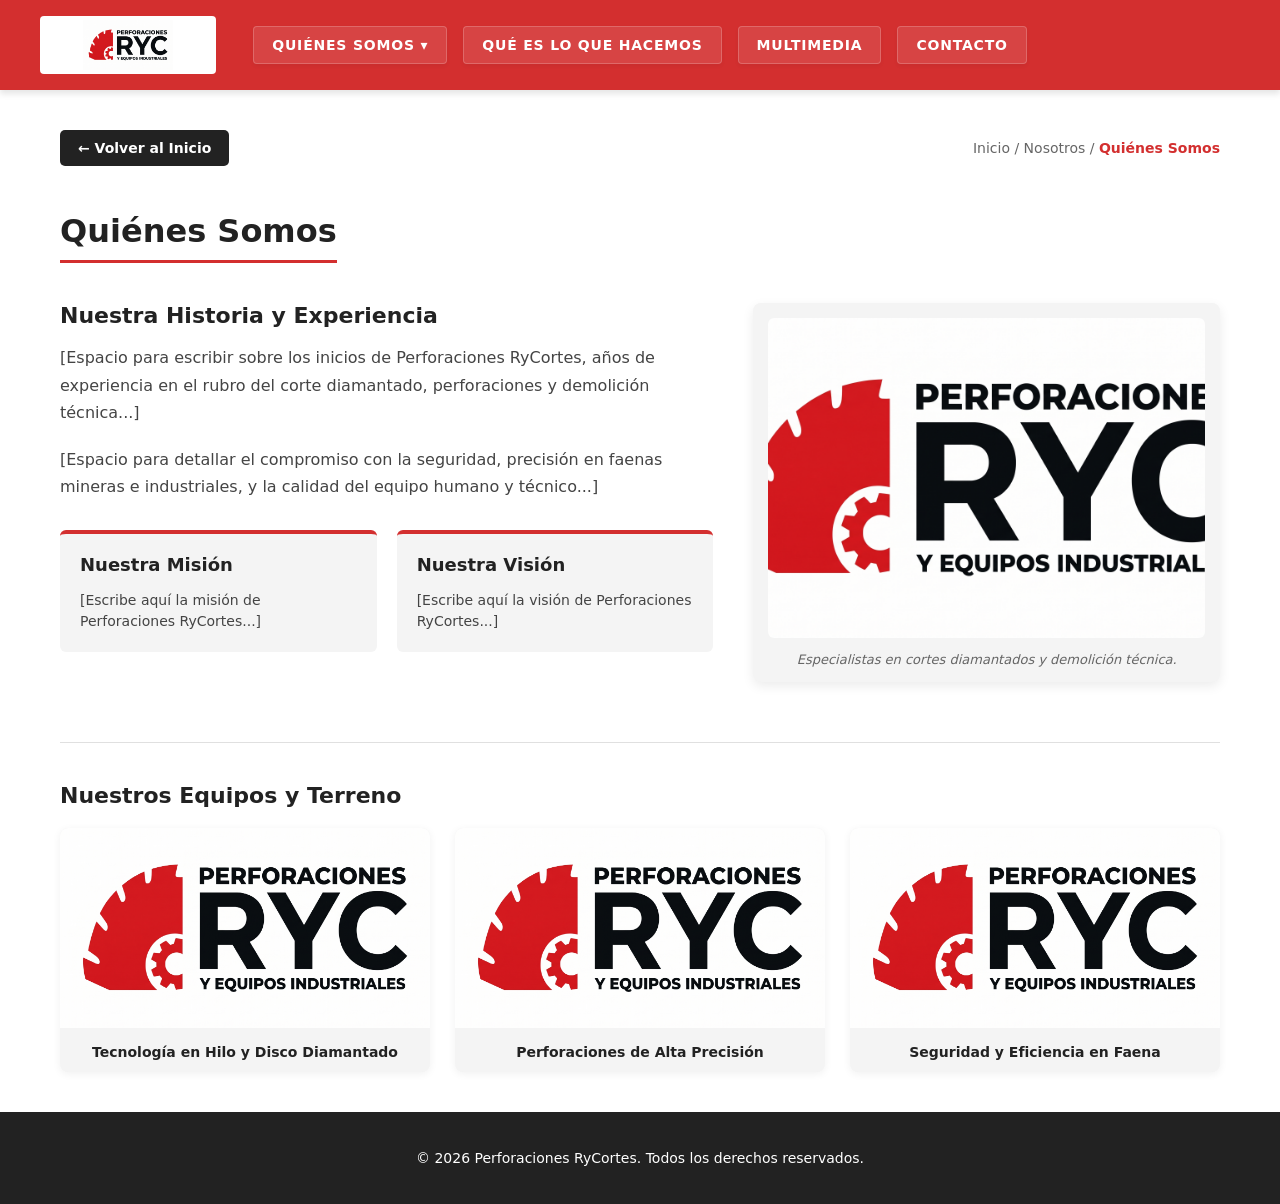
<file: quienes-somos.html>
<!DOCTYPE html>
<html lang="es">
<head>
    <meta charset="UTF-8">
    <meta name="viewport" content="width=device-width, initial-scale=1.0">
    <title>Quiénes Somos | Perforaciones RyCortes</title>
    <link rel="icon" type="image/jpeg" href="imagenes/LogoRyC.jpg">
    <link rel="stylesheet" href="style.css">
</head>
<body>

<div id="zona-superior"></div>

<main class="main-container">

    <div class="top-bar-pagina">
        <a href="index.html" class="btn-retroceder">
            &#8592; Volver al Inicio
        </a>
        <div class="breadcrumb">
            <a href="index.html" style="color: #666; text-decoration: none;">Inicio</a> / Nosotros / <span>Quiénes Somos</span>
        </div>
    </div>

    <h1>Quiénes Somos</h1>

    <div class="quienes-grid">
        <div class="text-content">
            <h2>Nuestra Historia y Experiencia</h2>
            <p>
                [Espacio para escribir sobre los inicios de Perforaciones RyCortes, años de experiencia en el rubro del corte diamantado, perforaciones y demolición técnica...]
            </p>
            <p>
                [Espacio para detallar el compromiso con la seguridad, precisión en faenas mineras e industriales, y la calidad del equipo humano y técnico...]
            </p>

            <div class="mision-vision">
                <div class="mv-card">
                    <h3>Nuestra Misión</h3>
                    <p>[Escribe aquí la misión de Perforaciones RyCortes...]</p>
                </div>
                <div class="mv-card">
                    <h3>Nuestra Visión</h3>
                    <p>[Escribe aquí la visión de Perforaciones RyCortes...]</p>
                </div>
            </div>
        </div>

        <div class="imagen-destacada">
            <img src="imagenes/LogoRyC.jpg" alt="Equipo Perforaciones RyCortes">
            <span class="pie-foto">Especialistas en cortes diamantados y demolición técnica.</span>
        </div>
    </div>
    <section class="galeria-empresa">
        <h2>Nuestros Equipos y Terreno</h2>
        <div class="galeria-grid">
            <div class="galeria-item">
              <img src="imagenes/LogoRyC.jpg" alt="Maquinaria de corte">
                <p>Tecnología en Hilo y Disco Diamantado</p>
            </div>
            <div class="galeria-item">
                <img src="imagenes/LogoRyC.jpg" alt="Perforaciones industriales">
                <p>Perforaciones de Alta Precisión</p>
            </div>
            <div class="galeria-item">
                <img src="imagenes/LogoRyC.jpg" alt="Equipo en terreno">
                <p>Seguridad y Eficiencia en Faena</p>
            </div>
        </div>
    </section>

</main>

<footer>
    <p>&copy; 2026 Perforaciones RyCortes. Todos los derechos reservados.</p>
</footer>

<script src="index.js"></script>
</body>
</html>
</file>
<file: style.css>
:root {
    --primary-red: #d32f2f;
    --dark-gray: #222222;
    --light-gray: #f4f4f4;
    --text-color: #333333;
    --whatsapp-green: #25d366;
    --whatsapp-dark: #1ebe57;
}

html {
    scroll-behavior: smooth;
}

body {
    display: flex;
    margin: 0;
    flex-direction: column;
    min-height: 100vh;
    background-color: #ffffff;
    color: var(--text-color);
    font-family: 'Inter', system-ui, -apple-system, BlinkMacSystemFont, "Segoe UI", Roboto, Helvetica, Arial, sans-serif;
    overflow-x: hidden;
}

#zona-superior {
    min-height: 90px;
    background-color: var(--primary-red);
    width: 100%;
}

.zona-superior {
    display: flex;
    align-items: center;
    justify-content: center;
    position: relative;
    width: 100%;
    min-height: 90px;
    padding: 0 40px;
    box-sizing: border-box;
    background-color: var(--primary-red);
    box-shadow: 0 4px 6px rgba(0,0,0,0.1);
}

.contenedor-logo {
    position: absolute;
    left: 40px;
    display: flex;
    align-items: center;
    z-index: 10;
}

.contenedor-logo img {
    width: 160px;
    height: 50px;
    object-fit: contain;
    background: white;
    padding: 4px 8px;
    border-radius: 4px;
    display: block;
}

.nav-menu {
    display: flex;
    justify-content: center;
    width: 100%;
    padding-left: 190px;
    padding-right: 190px;
    box-sizing: border-box;
}

.nav-menu > ul {
    list-style: none;
    display: flex;
    align-items: center;
    justify-content: center;
    gap: 16px;
    margin: 0;
    padding: 0;
}

.nav-menu > ul > li {
    display: flex;
    align-items: center;
    position: relative;
    padding: 10px 0;
}

.btn-nav {
    color: white;
    text-decoration: none;
    font-size: 14px;
    font-weight: 600;
    text-transform: uppercase;
    letter-spacing: 0.8px;
    padding: 10px 18px;
    border-radius: 4px;
    background-color: rgba(255, 255, 255, 0.1);
    border: 1px solid rgba(255, 255, 255, 0.2);
    transition: all 0.25s ease-in-out;
    display: inline-flex;
    align-items: center;
    justify-content: center;
    box-shadow: 0 2px 4px rgba(0,0,0,0.05);
    white-space: nowrap;
}

.btn-nav:hover,
.dropdown:hover .btn-nav {
    background-color: white;
    color: var(--primary-red);
    border-color: white;
    transform: translateY(-2px);
    box-shadow: 0 4px 8px rgba(0,0,0,0.15);
}

.btn-nav:active {
    transform: translateY(0);
}

.nav-menu ul.dropdown-menu {
    display: none;
    position: absolute;
    top: 100%;
    left: 50%;
    transform: translateX(-50%);
    background-color: #ffffff;
    min-width: 210px;
    box-shadow: 0 10px 25px rgba(0,0,0,0.2);
    border-radius: 6px;
    list-style: none;
    padding: 6px 0;
    margin: 0;
    z-index: 1000;
    border: 1px solid #e0e0e0;
}

.dropdown-menu li {
    width: 100%;
    display: block;
}

.dropdown-menu li a {
    color: var(--dark-gray);
    padding: 10px 16px;
    text-decoration: none;
    display: block;
    font-size: 14px;
    font-weight: 600;
    text-align: center;
    width: 100%;
    box-sizing: border-box;
    transition: background-color 0.2s, color 0.2s;
}

.dropdown-menu li a:hover {
    background-color: var(--primary-red);
    color: white;
}

.nav-menu .dropdown:hover > ul.dropdown-menu,
.nav-menu .dropdown.active > ul.dropdown-menu {
    display: block;
}

.main-container {
    max-width: 1200px;
    margin: 40px auto;
    padding: 0 20px;
    box-sizing: border-box;
    width: 100%;
    flex: 1;
}

.breadcrumb {
    font-size: 14px;
    color: #666;
    margin-bottom: 20px;
}

.breadcrumb span {
    color: var(--primary-red);
    font-weight: bold;
}

h1 {
    color: var(--dark-gray);
    font-size: 32px;
    margin-bottom: 20px;
    border-bottom: 3px solid var(--primary-red);
    padding-bottom: 10px;
    display: inline-block;
}

.content-grid {
    display: grid;
    grid-template-columns: 2fr 1fr;
    gap: 40px;
    margin-top: 20px;
}

.text-content p {
    line-height: 1.7;
    font-size: 16px;
    color: #444;
    margin-bottom: 20px;
}

.text-content h2,
.galeria-empresa h2 {
    color: var(--dark-gray);
    font-size: 22px;
    margin-top: 0;
    margin-bottom: 15px;
}

.text-content h3 {
    color: var(--dark-gray);
    font-size: 20px;
    margin-top: 35px;
    margin-bottom: 15px;
}

.sidebar {
    background-color: var(--light-gray);
    padding: 20px;
    border-radius: 6px;
    border-left: 4px solid var(--primary-red);
    height: fit-content;
}

.sidebar h3 {
    margin-top: 0;
    color: var(--dark-gray);
}

.sidebar ul {
    padding-left: 20px;
    margin: 0;
}

.sidebar li {
    margin-bottom: 10px;
    font-size: 14px;
    color: #444;
}

.top-bar-pagina {
    display: flex;
    align-items: center;
    justify-content: space-between;
    flex-wrap: wrap;
    gap: 15px;
    margin-bottom: 25px;
}

.top-bar-pagina .breadcrumb {
    margin-bottom: 0;
}

.btn-retroceder {
    display: inline-flex;
    align-items: center;
    gap: 8px;
    background-color: var(--dark-gray);
    color: #ffffff;
    text-decoration: none;
    font-size: 14px;
    font-weight: 600;
    padding: 10px 18px;
    border-radius: 5px;
    transition: background-color 0.2s ease, transform 0.2s ease;
}

.btn-retroceder:hover {
    background-color: var(--primary-red);
    transform: translateX(-3px);
}

.quienes-grid {
    display: grid;
    grid-template-columns: 1.4fr 1fr;
    gap: 40px;
    align-items: start;
    margin-top: 20px;
}

.mision-vision {
    display: grid;
    grid-template-columns: 1fr 1fr;
    gap: 20px;
    margin-top: 30px;
}

.mv-card {
    background-color: var(--light-gray);
    padding: 20px;
    border-radius: 6px;
    border-top: 4px solid var(--primary-red);
}

.mv-card h3 {
    margin-top: 0;
    color: var(--dark-gray);
    font-size: 18px;
}

.mv-card p {
    margin-bottom: 0;
    font-size: 14px;
    line-height: 1.5;
    color: #444;
}

.imagen-destacada {
    background-color: var(--light-gray);
    padding: 15px;
    border-radius: 8px;
    box-shadow: 0 4px 12px rgba(0,0,0,0.08);
    text-align: center;
}

.imagen-destacada img {
    width: 100%;
    height: 320px;
    object-fit: cover;
    border-radius: 6px;
    background-color: #ffffff;
}

.pie-foto {
    display: block;
    margin-top: 10px;
    font-size: 13px;
    color: #666;
    font-style: italic;
}

.galeria-empresa {
    margin-top: 60px;
    padding-top: 40px;
    border-top: 1px solid #e0e0e0;
}

.galeria-grid {
    display: grid;
    grid-template-columns: repeat(3, 1fr);
    gap: 25px;
    margin-top: 20px;
}

.galeria-item {
    background-color: var(--light-gray);
    border-radius: 8px;
    overflow: hidden;
    box-shadow: 0 2px 8px rgba(0,0,0,0.06);
    transition: transform 0.25s ease;
}

.galeria-item:hover {
    transform: translateY(-5px);
}

.galeria-item img {
    width: 100%;
    height: 200px;
    object-fit: cover;
    background-color: #ffffff;
}

.galeria-item p {
    margin: 0;
    padding: 12px 15px;
    font-size: 14px;
    font-weight: 600;
    color: var(--dark-gray);
    text-align: center;
}

.hero-banner {
    width: 100%;
    min-height: 380px;
    background: linear-gradient(135deg, rgba(20, 20, 20, 0.92) 0%, rgba(45, 45, 45, 0.85) 60%, rgba(211, 47, 47, 0.75) 100%),
    url('imagenes/LogoRyC.jpg') center/cover no-repeat;
    display: flex;
    align-items: center;
    color: #ffffff;
    border-bottom: 4px solid var(--primary-red);
}

.hero-overlay {
    width: 100%;
    max-width: 1200px;
    margin: 0 auto;
    padding: 50px 20px;
    box-sizing: border-box;
}

.hero-content {
    max-width: 720px;
}

.hero-badge {
    display: inline-block;
    background-color: var(--primary-red);
    color: #ffffff;
    font-size: 12px;
    font-weight: 700;
    text-transform: uppercase;
    letter-spacing: 1px;
    padding: 6px 12px;
    border-radius: 4px;
    margin-bottom: 15px;
}

.hero-content h1 {
    color: #ffffff;
    font-size: 40px;
    line-height: 1.15;
    margin: 0 0 18px 0;
    border-bottom: none;
    padding-bottom: 0;
}

.hero-content p {
    font-size: 17px;
    line-height: 1.6;
    color: #e0e0e0;
    margin-bottom: 28px;
}

.hero-buttons {
    display: flex;
    gap: 15px;
    flex-wrap: wrap;
}

.btn-primary-hero {
    background-color: var(--primary-red);
    color: #ffffff;
    text-decoration: none;
    font-weight: 700;
    font-size: 14px;
    padding: 14px 26px;
    border-radius: 5px;
    text-transform: uppercase;
    letter-spacing: 0.5px;
    transition: background-color 0.2s, transform 0.2s;
    box-shadow: 0 4px 12px rgba(211, 47, 47, 0.4);
}

.btn-primary-hero:hover {
    background-color: #b71c1c;
    transform: translateY(-2px);
}

.btn-secondary-hero {
    background-color: transparent;
    color: #ffffff;
    text-decoration: none;
    font-weight: 600;
    font-size: 14px;
    padding: 14px 26px;
    border-radius: 5px;
    border: 2px solid rgba(255, 255, 255, 0.7);
    transition: all 0.2s;
}

.btn-secondary-hero:hover {
    background-color: #ffffff;
    color: var(--dark-gray);
    border-color: #ffffff;
}

.btn-whatsapp-hero {
    background-color: var(--whatsapp-green);
    color: #ffffff;
    text-decoration: none;
    font-weight: 700;
    font-size: 14px;
    padding: 14px 26px;
    border-radius: 5px;
    text-transform: uppercase;
    letter-spacing: 0.5px;
    transition: background-color 0.2s, transform 0.2s;
    box-shadow: 0 4px 12px rgba(37, 211, 102, 0.35);
}

.btn-whatsapp-hero:hover {
    background-color: var(--whatsapp-dark);
    transform: translateY(-2px);
}

.showcase-box {
    margin: 30px 0;
    border-radius: 8px;
    overflow: hidden;
    border: 1px solid #e0e0e0;
    background-color: var(--light-gray);
}

.showcase-box img {
    width: 100%;
    height: 280px;
    object-fit: contain;
    background-color: #ffffff;
    display: block;
}

.showcase-caption {
    padding: 14px 20px;
    font-size: 14px;
    color: #444;
    border-top: 3px solid var(--primary-red);
}

.aplicaciones-grid {
    display: grid;
    grid-template-columns: 1fr 1fr;
    gap: 15px;
}

.app-card {
    background-color: var(--light-gray);
    padding: 18px;
    border-radius: 6px;
    border-left: 4px solid var(--primary-red);
    display: flex;
    flex-direction: column;
    gap: 6px;
}

.app-card strong {
    color: var(--dark-gray);
    font-size: 15px;
}

.app-card span {
    font-size: 13.5px;
    color: #555;
    line-height: 1.45;
}

.servicios-lista {
    list-style: none !important;
    padding: 0 !important;
    margin: 0 0 25px 0 !important;
}

.servicios-lista li {
    margin-bottom: 8px !important;
}

.servicios-lista li a {
    display: block;
    padding: 10px 14px;
    background-color: #ffffff;
    color: var(--dark-gray);
    text-decoration: none;
    font-size: 14px;
    font-weight: 600;
    border-radius: 4px;
    border: 1px solid #e0e0e0;
    transition: all 0.2s;
}

.servicios-lista li.activo a,
.servicios-lista li a:hover {
    background-color: var(--primary-red);
    color: #ffffff;
    border-color: var(--primary-red);
    transform: translateX(4px);
}

.sidebar-cta {
    background-color: var(--dark-gray);
    color: #ffffff;
    padding: 20px;
    border-radius: 6px;
    text-align: center;
}

.sidebar-cta h4 {
    margin: 0 0 8px 0;
    font-size: 16px;
}

.sidebar-cta p {
    margin: 0 0 15px 0;
    font-size: 13px;
    color: #cccccc;
}

.btn-sidebar {
    display: inline-block;
    width: 100%;
    box-sizing: border-box;
    background-color: var(--primary-red);
    color: #ffffff;
    text-decoration: none;
    font-weight: 700;
    font-size: 13px;
    padding: 10px 15px;
    border-radius: 4px;
    text-transform: uppercase;
    transition: background-color 0.2s;
}

.btn-sidebar:hover {
    background-color: #b71c1c;
}

.contacto-grid {
    display: grid;
    grid-template-columns: 1.15fr 1fr;
    gap: 40px;
    align-items: start;
    margin-top: 20px;
}

.contacto-info-panel h2,
.contacto-form-panel h2 {
    color: var(--dark-gray);
    font-size: 22px;
    margin-top: 0;
    margin-bottom: 12px;
}

.contacto-intro,
.form-subtitulo {
    color: #555;
    font-size: 15px;
    line-height: 1.6;
    margin-top: 0;
    margin-bottom: 24px;
}

.dato-valor {
    font-size: 17px;
    font-weight: 800;
    color: var(--primary-red);
    text-decoration: none;
    margin-top: 4px;
    display: inline-block;
    transition: color 0.2s;
}

.dato-valor:hover {
    color: var(--dark-gray);
    text-decoration: underline;
}

.whatsapp-box-contacto {
    margin-top: 25px;
    background-color: #f0fdf4;
    border: 1px solid #bbf7d0;
    border-left: 5px solid var(--whatsapp-green);
    padding: 20px;
    border-radius: 6px;
    display: flex;
    align-items: center;
    justify-content: space-between;
    gap: 20px;
    flex-wrap: wrap;
}

.whatsapp-box-contacto h3 {
    margin: 0 0 5px 0;
    font-size: 17px;
    color: #166534;
}

.whatsapp-box-contacto p {
    margin: 0;
    font-size: 13.5px;
    color: #374151;
    line-height: 1.4;
}

.btn-whatsapp-verde {
    background-color: var(--whatsapp-green);
    color: #ffffff;
    text-decoration: none;
    font-weight: 700;
    font-size: 14px;
    padding: 12px 22px;
    border-radius: 5px;
    text-transform: uppercase;
    letter-spacing: 0.5px;
    white-space: nowrap;
    transition: background-color 0.2s, transform 0.2s;
    box-shadow: 0 4px 10px rgba(37, 211, 102, 0.3);
}

.btn-whatsapp-verde:hover {
    background-color: var(--whatsapp-dark);
    transform: translateY(-2px);
}

.btn-whatsapp-flotante {
    position: fixed;
    bottom: 25px;
    right: 25px;
    background-color: var(--whatsapp-green);
    color: #ffffff;
    text-decoration: none;
    font-weight: 800;
    font-size: 14px;
    padding: 14px 22px;
    border-radius: 50px;
    box-shadow: 0 6px 18px rgba(37, 211, 102, 0.45);
    z-index: 9999;
    text-transform: uppercase;
    letter-spacing: 0.5px;
    transition: background-color 0.2s, transform 0.2s;
}

.btn-whatsapp-flotante:hover {
    background-color: var(--whatsapp-dark);
    transform: translateY(-3px);
}

.contacto-form-panel {
    background-color: var(--light-gray);
    padding: 32px;
    border-radius: 8px;
    border-top: 4px solid var(--primary-red);
    box-shadow: 0 6px 20px rgba(0,0,0,0.07);
}

.formulario-ryc {
    display: flex;
    flex-direction: column;
    gap: 18px;
}

.form-fila-doble {
    display: grid;
    grid-template-columns: 1fr 1fr;
    gap: 16px;
}

.form-grupo {
    display: flex;
    flex-direction: column;
    gap: 6px;
}

.form-grupo label {
    font-size: 13px;
    font-weight: 700;
    color: var(--dark-gray);
    text-transform: uppercase;
    letter-spacing: 0.4px;
}

.form-grupo input,
.form-grupo select,
.form-grupo textarea {
    width: 100%;
    padding: 13px 14px;
    font-size: 15px;
    font-family: inherit;
    color: var(--dark-gray);
    background-color: #ffffff;
    border: 1px solid #d0d0d0;
    border-left: 4px solid var(--primary-red);
    border-radius: 5px;
    box-sizing: border-box;
    transition: border-color 0.2s, box-shadow 0.2s;
}

.form-grupo input:focus,
.form-grupo select:focus,
.form-grupo textarea:focus {
    outline: none;
    border-color: var(--primary-red);
    box-shadow: 0 4px 12px rgba(211, 47, 47, 0.14);
}

.form-grupo textarea {
    resize: vertical;
    min-height: 130px;
}

.btn-enviar-form {
    background-color: var(--primary-red);
    color: #ffffff;
    border: none;
    padding: 15px 26px;
    font-size: 15px;
    font-weight: 700;
    text-transform: uppercase;
    letter-spacing: 0.8px;
    border-radius: 5px;
    cursor: pointer;
    transition: background-color 0.2s, transform 0.2s, box-shadow 0.2s;
    box-shadow: 0 4px 12px rgba(211, 47, 47, 0.35);
    margin-top: 4px;
}

.btn-enviar-form:hover {
    background-color: #b71c1c;
    transform: translateY(-2px);
    box-shadow: 0 6px 16px rgba(211, 47, 47, 0.45);
}

.btn-enviar-form:disabled {
    opacity: 0.7;
    cursor: wait;
}

.mensaje-confirmacion {
    display: none;
    margin: 5px 0 0 0;
    padding: 12px;
    background-color: #e8f5e9;
    color: #2e7d32;
    border: 1px solid #c8e6c9;
    border-radius: 5px;
    font-size: 14px;
    font-weight: 600;
    text-align: center;
}

.cta-banner {
    background-color: var(--primary-red);
    color: #ffffff;
    padding: 45px 20px;
    margin-top: 60px;
}

.cta-container {
    max-width: 1200px;
    margin: 0 auto;
    display: flex;
    align-items: center;
    justify-content: space-between;
    gap: 30px;
    flex-wrap: wrap;
}

.cta-text h2 {
    margin: 0 0 8px 0;
    font-size: 28px;
}

.cta-text p {
    margin: 0;
    font-size: 16px;
    opacity: 0.95;
}

.btn-cta-blanco {
    background-color: #ffffff;
    color: var(--primary-red);
    text-decoration: none;
    font-weight: 800;
    font-size: 15px;
    padding: 14px 30px;
    border-radius: 5px;
    text-transform: uppercase;
    letter-spacing: 0.5px;
    transition: transform 0.2s, box-shadow 0.2s;
    box-shadow: 0 4px 12px rgba(0,0,0,0.15);
}

.btn-cta-blanco:hover {
    transform: translateY(-2px);
    box-shadow: 0 6px 18px rgba(0,0,0,0.25);
}

footer {
    background-color: var(--dark-gray);
    color: white;
    text-align: center;
    padding: 24px 20px;
    margin-top: 0;
    font-size: 14px;
}

@media (max-width: 1100px) {
    .zona-superior {
        justify-content: space-between;
    }
    .contenedor-logo {
        position: static;
    }
    .nav-menu {
        padding-left: 0;
        padding-right: 0;
        width: auto;
    }
}

@media (max-width: 900px) {
    .aplicaciones-grid,
    .contacto-grid,
    .form-fila-doble {
        grid-template-columns: 1fr;
    }
    .hero-content h1 {
        font-size: 32px;
    }
}

@media (max-width: 850px) {
    .content-grid,
    .quienes-grid,
    .mision-vision,
    .galeria-grid {
        grid-template-columns: 1fr;
    }

    .zona-superior {
        flex-direction: column;
        height: auto;
        padding: 20px;
        gap: 15px;
        position: relative;
    }

    .contenedor-logo {
        position: static;
        margin-bottom: 5px;
    }

    .nav-menu {
        width: 100%;
    }

    .nav-menu > ul {
        flex-direction: column;
        width: 100%;
        gap: 8px;
    }

    .nav-menu > ul > li {
        width: 100%;
        padding: 0;
        flex-direction: column;
    }

    .btn-nav {
        width: 100%;
        text-align: center;
        box-sizing: border-box;
    }

    .nav-menu ul.dropdown-menu {
        position: static;
        transform: none;
        width: 100%;
        margin-top: 4px;
        box-shadow: 0 4px 12px rgba(0,0,0,0.15);
    }

    .contacto-form-panel {
        padding: 24px 20px;
    }
}
</file>
